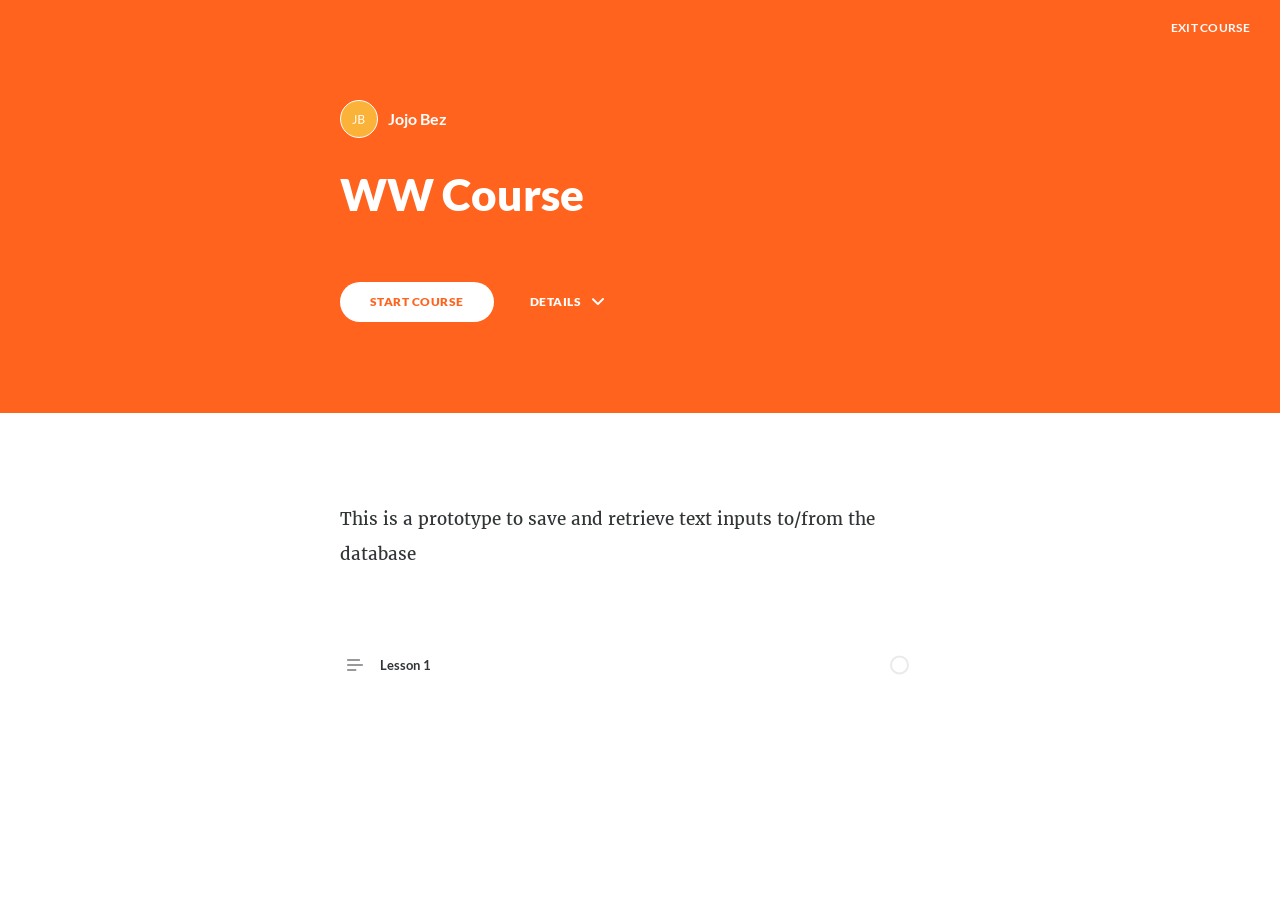
<file: Module2_changed_27/scormcontent/index.html>
<!DOCTYPE html>
<html lang="en" class="">
  <head>
    <meta http-equiv="X-UA-Compatible" content="IE=edge,chrome=1">
    <meta name="viewport" content="width=device-width, initial-scale=1, maximum-scale=1">
    <meta charset="utf-8">

    <title>WW Course</title>

    <link type="text/css" rel="stylesheet" href="lib/icomoon.css">
    <link type="text/css" rel="stylesheet" href="lib/main.bundle.css">
    <script type="text/javascript" src="lib/player-0.0.11.min.js"></script>
    <script type="text/javascript" src="lib/lzwcompress.js"></script>
 <script src="https://ajax.googleapis.com/ajax/libs/jquery/3.3.1/jquery.min.js"></script>
    <link type="text/css" rel="stylesheet" href="Learningjournal.css">
    <script src=" Learningjournal.js"></script>
    <!-- Resize Hack -->
    <script type="text/javascript">
      window.resizeTo(screen.width, screen.height);
    </script>

  

    <!--[if lt IE 9]>
    <script src="//html5shiv.googlecode.com/svn/trunk/html5.js"></script>
    <![endif]-->
  </head>
  <body>
    <style>
      
        @font-face {
          font-family: 'Lato';
          src: url('lib/fonts/Lato-Light.woff') format('woff');
          font-weight: 300;
          font-style:  normal;
        }
      
        @font-face {
          font-family: 'Lato';
          src: url('lib/fonts/Lato-Regular.woff') format('woff');
          font-weight: 400;
          font-style:  normal;
        }
      
        @font-face {
          font-family: 'Lato';
          src: url('lib/fonts/Lato-Bold.woff') format('woff');
          font-weight: 700;
          font-style:  normal;
        }
      
        @font-face {
          font-family: 'Lato';
          src: url('lib/fonts/Lato-Italic.woff') format('woff');
          font-weight: 400;
          font-style:  italic;
        }
      
        @font-face {
          font-family: 'Lato';
          src: url('lib/fonts/Lato-Black.woff') format('woff');
          font-weight: 900;
          font-style:  normal;
        }
      
        @font-face {
          font-family: 'Merriweather';
          src: url('lib/fonts/Merriweather-Light.woff') format('woff');
          font-weight: 300;
          font-style:  normal;
        }
      
        @font-face {
          font-family: 'Merriweather';
          src: url('lib/fonts/Merriweather-Regular.woff') format('woff');
          font-weight: 400;
          font-style:  normal;
        }
      
        @font-face {
          font-family: 'Merriweather';
          src: url('lib/fonts/Merriweather-Bold.woff') format('woff');
          font-weight: 700;
          font-style:  normal;
        }
      
        @font-face {
          font-family: 'Merriweather';
          src: url('lib/fonts/Merriweather-Italic.woff') format('woff');
          font-weight: 400;
          font-style:  italic;
        }
      
        @font-face {
          font-family: 'Merriweather';
          src: url('lib/fonts/Merriweather-Black.woff') format('woff');
          font-weight: 900;
          font-style:  normal;
        }
      

      .brand--head, .brand--head *   { font-family: 'Lato' !important; }
      .brand--body, .brand--body *   { font-family: 'Merriweather' !important; }
      .brand--lhead, .brand--lhead * { font-family: 'Lato' !important; }
      .brand--lbody, .brand--lbody * { font-family: 'Merriweather' !important; }
      .brand--ui, .brand--ui *       { font-family: 'Lato' !important; }

      .brand--beforeHead:before { font-family: 'Lato' !important; }
      .brand--afterHead:after { font-family: 'Lato' !important; }

      .brand--background        { background-color: #FF631E !important; }
      .brand--background-all *  { background-color: #FF631E !important; }
      .brand--border            { border-color: #FF631E !important; }
      .brand--color             { color: #FF631E !important; }
      .brand--color-all *       { color: #FF631E !important; }
      .brand--shadow            { box-shadow: 0 0 0 0.2rem #FF631E !important; }
      .brand--shadow-all *      { box-shadow: 0 0 0 0.2rem #FF631E !important; }
      .brand--fill              { fill: #FF631E !important; }
      .brand--stroke            { stroke: #FF631E !important; }

      .brand--beforeBackground:before { background-color: #FF631E !important; }
      .brand--beforeBorder:before     { border-color: #FF631E !important; }
      .brand--beforeColor:before      { color: #FF631E !important; }

      .brand--afterBackground:after { background-color: #FF631E !important; }
      .brand--afterBorder:after     { border-color: #FF631E !important; }
      .brand--afterColor:after      { color: #FF631E !important; }

      /* should be applied to containers where links
         need to appear in brand color */
      .brand--linkColor a { color: #FF631E !important; }

      /* should be applied to containers where links
         need to change to brand color on hover */
      .brand--linkColorHover a:hover { color: #FF631E !important; }

      /* should be applied to any single element that
         needs to change color on hover */
      .brand--hoverColor:hover { color: #FF631E !important; }

      /* TODO: probably need a way to create a 5-10% darker/lighter color */
      .brand--linkColor a:hover,
      .button.brand--background:hover { opacity: .65 !important; }

      @media (min-width: 47.9375em) { /* 768px */
        .brand--min768--background { background-color: #FF631E !important; }
        .brand--min768--border     { border-color: #FF631E !important; }
        .brand--min768--color      { color: #FF631E !important; }
      }

      @media (max-width: 47.9375em) { /* 768px */
        .brand--max768--background { background-color: #FF631E !important; }
        .brand--max768--border     { border-color: #FF631E !important; }
        .brand--max768--color      { color: #FF631E !important; }
      }
    </style>
    <div id="app"></div>
    <script>
  (function(root) {
    window.labelSet = {"id":"EspjJMjLMKC1rk0vX34mZp0e","author":"auth0|5c50fe60e3205610860a2725","name":"English","defaultId":1,"defaultSet":true,"labels":{"result":"result","search":"search","results":"results","quizNext":"NEXT","tabGroup":"Tab","codeGroup":"Code","noResults":"No results for","noteGroup":"Note","quizScore":"Your score","quizStart":"START QUIZ","courseExit":"EXIT COURSE","courseHome":"Home","lessonName":"Lesson","quizSubmit":"SUBMIT","quoteGroup":"Quote","salutation":"👋 Bye!","buttonGroup":"Button","courseStart":"START COURSE","embedViewOn":"VIEW ON","exitMessage":"You may now leave this page.","quizCorrect":"Correct","quizPassing":"PASSING","quizResults":"Quiz Results","courseResume":"RESUME COURSE","processStart":"START","processSwipe":"Swipe to continue","quizContinue":"Continue","quizLandmark":"Quiz","quizQuestion":"Question","courseDetails":"DETAILS","embedReadMore":"Read more","feedbackGroup":"Feedback","quizIncorrect":"Incorrect","quizTakeAgain":"TAKE AGAIN","scenarioStart":"START","sortingReplay":"REPLAY","accordionGroup":"Accordion","embedLinkGroup":"Embedded web content","lessonComplete":"COMPLETE","statementGroup":"Statement","storylineGroup":"Storyline","attachmentGroup":"File Attachment","embedPhotoGroup":"Embedded photo","embedVideoGroup":"Embedded video","playButtonLabel":"Play","processComplete":"Complete","processLandmark":"Process","processNextStep":"NEXT STEP","processStepName":"Step","seekSliderLabel":"Seek","sortingLandmark":"Sorting Activity","audioPlayerGroup":"Audio player. You can use the space bar to toggle playback and arrow keys to scrub.","buttonStackGroup":"Button stack","embedPlayerGroup":"Embedded media player","lessonRestricted":"Lessons must be completed in order","pauseButtonLabel":"Pause","scenarioComplete":"Scenario Complete!","scenarioContinue":"CONTINUE","scenarioTryAgain":"TRY AGAIN","textOnImageGroup":"Text on image","timelineLandmark":"Timeline","urlEmbedLandmark":"URL/Embed","videoPlayerGroup":"Video player. You can use the space bar to toggle playback and arrow keys to scrub.","blocksClickToFlip":"Click to flip","blocksPreposition":"of","bulletedListGroup":"Bulleted list","checkboxListGroup":"Checkbox list","imageAndTextGroup":"Image and text","imageGalleryGroup":"Image gallery","lessonPreposition":"of","numberedListGroup":"Numbered list","processLessonName":"Lesson","processStartAgain":"START AGAIN","scenarioStartOver":"START OVER","courseSkipToLesson":"SKIP TO LESSON","flashcardBackLabel":"Flashcard back","flashcardGridGroup":"Flashcard grid","nextFlashCardLabel":"Next flashcard","flashcardFrontLabel":"Flashcard front","flashcardStackGroup":"Flashcard stack","knowledgeCheckGroup":"Knowledge check","sortingCardsCorrect":"Cards Correct","hamburgerButtonLabel":"Course Overview Sidebar","lessonHeaderLandmark":"Lesson Header","numberedDividerGroup":"Numbered divider","lessonContentLandmark":"Lesson Content","lessonSidebarLandmark":"Lesson Sidebar","quizAnswerPlaceholder":"Type your answer here","labeledGraphicLandmark":"Labeled Graphic","previousFlashCardLabel":"Previous flashcard","processStepPreposition":"of","overviewPageTitleSuffix":"Overview","quizAcceptableResponses":"Acceptable responses","quizRequirePassingScore":"Must pass quiz before continuing","timelineCardGroupPrefix":"Timeline Card","labeledGraphicBubbleLabel":"Labeled graphic bubble","labeledGraphicMarkerLabel":"Labeled graphic marker","labeledGraphicNextMarkerLabel":"Next marker","labeledGraphicPreviousMarkerLabel":"Previous marker"},"deleted":false,"createdAt":"2019-01-30T01:33:21.913Z","updatedAt":"2019-01-30T01:33:21.913Z","iso639Code":"en","transferredAt":null};
    window.courseData = "[base64]/[base64]";

    var quizId = null;
    var storylineId = null;
    var completionPercentage = 100;
    var reporting = 'passed-incomplete';

    var stuffToPick = [
      'SetBookmark',   // set identifier for bookmark
      'SetDataChunk',  // set a stringified object with lesson progress
      'GetDataChunk',  // retreive stringified object with lesson progress
      'SetReachedEnd', // tell LMS user completed course
      'SetFailed', // tell LMS user Failed course
      'SetPassed', // tell LMS user Passed the course
      'SetScore', // Report Users Score to the LMS (for Pass and fail)
      'GetStatus', // Get Current Status
      'ResetStatus', // Reset the Status
      'CreateResponseIdentifier', // Create question response
      'MatchingResponse', // Create question matching response
      'RecordMatchingInteraction', // Question Type
      'RecordFillInInteraction', // Question Type
      'RecordMultipleChoiceInteraction', // Question Type
      'Finish',
      'ConcedeControl'
    ];

    var LMSProxy = pick(stuffToPick, window.parent, Function.prototype);

    finish(0);

    var cache = getLMSData();

    function compress(data) {
  try {
    return JSON.stringify({
      v: 1,
      d: lzwCompress.pack(JSON.stringify(data))
    });
  } catch(e) {
    return '';
  }
}

function decompress(stringData) {
  try {
    const data = JSON.parse(stringData);

    return data.d
      ? JSON.parse(lzwCompress.unpack(data.d))
      : data;
  } catch(e) {
    return {};
  }
}

function assign(target) {
  if (target === undefined || target === null) {
    throw new TypeError('assign: Cannot convert undefined or null to object');
  }

  var output = Object(target);

  for (var index = 1; index < arguments.length; index++) {
    var source = arguments[index];
    if (source !== undefined && source !== null) {
      for (var nextKey in source) {
        if (source.hasOwnProperty(nextKey)) {
          output[nextKey] = source[nextKey];
        }
      }
    }
  }
  return output;
}

function bookmark(id) {
  var url = 'index.html#/lessons/' + id;

  LMSProxy.SetBookmark(url, '');
}

function completeOut(passed, reportParam) {
  var reportType = reportParam || reporting;

  if(passed) {
    switch(reportType) {
      case 'completed-incomplete':
      case 'completed-failed':
        LMSProxy.ResetStatus();
        LMSProxy.SetReachedEnd();
        break;

      case 'passed-incomplete':
      case 'passed-failed':
        LMSProxy.SetPassed();
        LMSProxy.SetReachedEnd();
        break;
    }
  } else {
    switch(reportType) {
      case 'passed-failed':
      case 'completed-failed':
        if(!isPassed()) {
          LMSProxy.SetFailed();
        }
        break;
    }
  }
}

function concatLMSData(data) {
  assign(cache, data);

  LMSProxy.SetDataChunk(compress(cache));
}

function exit() {
  LMSProxy.ConcedeControl();
}

function finish(totalProgress) {
  if (
    quizId === null &&
    storylineId === null &&
    completionPercentage != undefined &&
    totalProgress >= completionPercentage
  ) {
    completeOut(true);
  }
}

function finishQuiz(passed, score, id) {
  if (id == quizId) {
    reportScore(score);
    completeOut(passed);
  }
}

function finishStoryline(id, passed, isQuiz, score) {
  if (id == storylineId) {
    if (isQuiz) {
      reportScore(score);
      completeOut(passed, 'passed-failed');
    } else {
      completeOut(passed);
    }
  }
}

function stripHtml(title) {
  return title.replace(/<(?:.|\n)*?>/gm, '');
}

function shorten(title) {
  return title.charAt(0);
}

function buildResponseIdentifier(response) {
  var title = stripHtml(response.title);
  return LMSProxy.CreateResponseIdentifier(shorten(title), title);
}

function buildMatchingResponse(response) {
  var sourceTitle = stripHtml(response.source.title);
  var targetTitle = stripHtml(response.target.title);

  var source =
    LMSProxy.CreateResponseIdentifier(shorten(sourceTitle), sourceTitle);
  var target =
    LMSProxy.CreateResponseIdentifier(shorten(targetTitle), targetTitle);

  return new LMSProxy.MatchingResponse(source, target);
}

function cleanTitle(title) {
  return title.substr(0, 20).replace(/ /g, '_');
}

function titleToId(quiz, question, attempts) {
  return cleanTitle(quiz) + '_' + cleanTitle(question) + '_' + attempts;
}

function normalizeResult(correct) {
  return correct
    ? window.parent.INTERACTION_RESULT_CORRECT
    : window.parent.INTERACTION_RESULT_WRONG;
}

function reportAnswer(data) {
  var recorder = Function.prototype;
  var response;
  var correctResponses;

  var isCorrect = normalizeResult(data.isCorrect);
  var latency = data.latency;
  var title = data.questionTitle;
  var weighting = 1;
  var strId = titleToId(data.quizTitle, title, data.retryAttempts);

  switch (data.type) {
    case 'MULTIPLE_CHOICE':
    case 'MULTIPLE_RESPONSE':
      response = data.response.map(buildResponseIdentifier);
      correctResponses = data.correctResponse.map(buildResponseIdentifier);
      recorder = LMSProxy.RecordMultipleChoiceInteraction;
      break;

    case 'FILL_IN_THE_BLANK':
      response = data.response;
      correctResponses = data.correctResponse;
      recorder = LMSProxy.RecordFillInInteraction;
      break;

    case 'MATCHING':
      response = data.response.map(buildMatchingResponse);
      correctResponses = data.correctResponse.map(buildMatchingResponse);
      recorder = LMSProxy.RecordMatchingInteraction;
      break;
  }

  recorder(
    strId,
    response,
    isCorrect,
    correctResponses,
    title,
    weighting,
    latency,
    0
  );
}

function getLMSData() {
  var data = null;

  if(!cache) {
    data = LMSProxy.GetDataChunk();

    var result = data
      ? decompress(data)
      : {};

    return result;
  }

  return cache;
}

function getProgress() {
  var progress = assign({}, { progress: { lessons: {} } }, getLMSData()).progress;

  return progress;
}

function isExport() {
  return true;
}

function isPassed() {
  return LMSProxy.GetStatus() === window.parent.LESSON_STATUS_PASSED;
}

function pick(keys, obj, def) {
  return keys.reduce(function(memo, key) {
    if(obj[key] === undefined) {
      if(def !== undefined) {
        memo[key] = def;
      }
    } else {
      memo[key] = obj[key];
    }

    return memo;
  }, {});
}

function reportScore(score) {
  var highScore = Math.max(getLMSData().score || 0, score);
  concatLMSData({ score: highScore });

  LMSProxy.SetScore(highScore, 100, 0);
}

function resolvePath(path) {
  return ('assets/').concat(path);
}

function setLessonProgress(lessonProgress) {
  var currentProgress = getProgress();
  var lessons = assign({}, currentProgress.lessons, lessonProgress);
  var progress = assign({}, currentProgress, { lessons: lessons });

  concatLMSData({ progress: progress });
}

function setCourseProgress(courseProgress) {
  var currentProgress = getProgress();
  var progress = assign({}, currentProgress, courseProgress);

  concatLMSData({ progress: progress });
}

root.Runtime = {
  bookmark: bookmark,
  exit: exit,
  finish: finish,
  finishQuiz: finishQuiz,
  finishStoryline: finishStoryline,
  reportAnswer: reportAnswer,
  getProgress: getProgress,
  isExport: isExport,
  resolvePath: resolvePath,
  setCourseProgress: setCourseProgress,
  setLessonProgress: setLessonProgress
};

  }(window));
</script>

    <script src="lib/main.bundle.js"></script>
  </body>
</html>
</file>
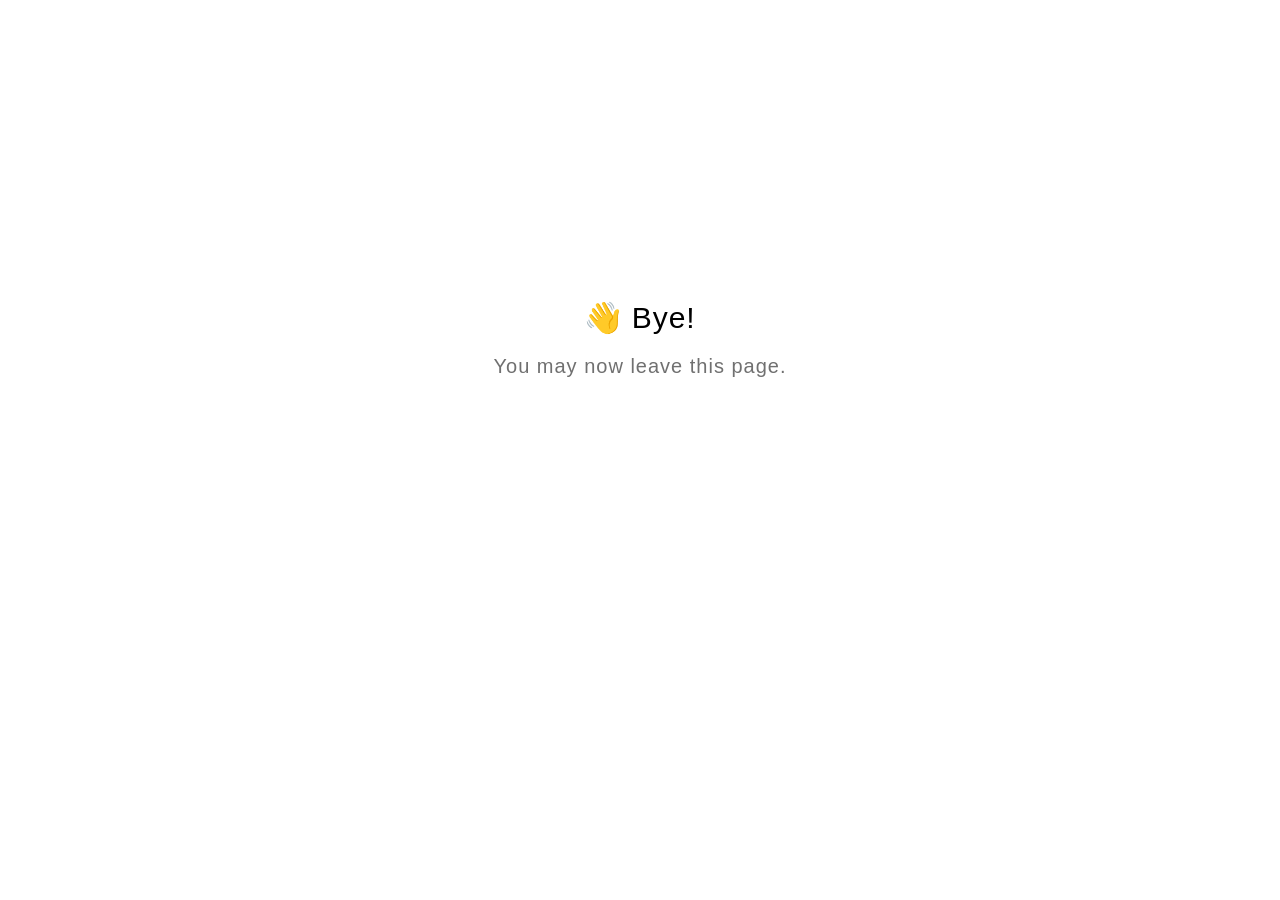
<file: Module2_changed_27/scormdriver/goodbye.html>
<html>
  <head>
    <meta charset="utf-8" lang="en">
    <style>
      html {
        font-size: 20px;
        font-family: 'lato', sans-serif;
        font-weight: lighter;
        letter-spacing: 0.05rem;
      }

      .goodbye-container {
        text-align: center;
        margin-top: 15rem;
      }

      .bye-message {
        font-size: 1.5rem;
      }

      .exit-text {
        color: #707070;
        margin-top: 1rem;
      }
    </style>
  </head>
  <body>
    <div class="goodbye-container">
      <div class="bye-message">👋 Bye!</div>
      <div class="exit-text">You may now leave this page.</div>
    </div>
  </body>
</html>
</file>
<file: Module2_changed_27/scormcontent/lib/icomoon.css>
@font-face {
	font-family: 'icomoon';
	src:  url('fonts/icomoon.ttf') format('truetype'),
				url('fonts/icomoon.woff') format('woff');
	font-weight: normal;
	font-style: normal;
}

[class^="icon-"], [class*=" icon-"] {
	/* use !important to prevent issues with browser extensions that change fonts */
	font-family: 'icomoon' !important;
	speak: none;
	font-style: normal;
	font-weight: normal;
	font-variant: normal;
	text-transform: none;
	line-height: 1;

	/* Better Font Rendering =========== */
	-webkit-font-smoothing: antialiased;
	-moz-osx-font-smoothing: grayscale;
}

.icon-edit-author-name:before {
	content: "\e976";
}
.icon-lock:before {
	content: "\e977";
}
.icon-checkmark-valid:before {
	content: "\e95d";
}
.icon-close-media-panel:before {
	content: "\e95e";
}
.icon-trash4:before {
	content: "\e95f";
}
.icon-x-invalid-url:before {
	content: "\e960";
}
.icon-attach2:before {
	content: "\e961";
}
.icon-bold:before {
	content: "\e962";
}
.icon-fontcolor:before {
	content: "\e963";
}
.icon-fontsize:before {
	content: "\e964";
}
.icon-italic:before {
	content: "\e965";
}
.icon-link:before {
	content: "\e966";
}
.icon-orderedlist:before {
	content: "\e967";
}
.icon-quote:before {
	content: "\e968";
}
.icon-unorderedlist:before {
	content: "\e969";
}
.icon-feedback:before {
	content: "\e910";
}
.icon-review:before {
	content: "\e911";
}
.icon-customizable:before {
	content: "\e908";
}
.icon-design:before {
	content: "\e909";
}
.icon-interactions:before {
	content: "\e90a";
}
.icon-questions:before {
	content: "\e90b";
}
.icon-scenarios2:before {
	content: "\e90c";
}
.icon-slides:before {
	content: "\e90d";
}
.icon-desktop:before {
	content: "\e902";
}
.icon-expressions:before {
	content: "\e903";
}
.icon-poses:before {
	content: "\e904";
}
.icon-retina:before {
	content: "\e905";
}
.icon-scenarios:before {
	content: "\e906";
}
.icon-transparency:before {
	content: "\e907";
}
.icon-Master-01:before {
	content: "\e934";
}
.icon-Master-02:before {
	content: "\e93a";
}
.icon-Master-03:before {
	content: "\e939";
}
.icon-Master-04:before {
	content: "\e936";
}
.icon-Master-05:before {
	content: "\e93b";
}
.icon-Master-06:before {
	content: "\e935";
}
.icon-Master-07:before {
	content: "\e937";
}
.icon-Master-08:before {
	content: "\e938";
}
.icon-Master-09:before {
	content: "\e922";
}
.icon-Master-10:before {
	content: "\e926";
}
.icon-Master-11:before {
	content: "\e924";
}
.icon-Master-12:before {
	content: "\e928";
}
.icon-Master-13:before {
	content: "\e923";
}
.icon-Master-14:before {
	content: "\e925";
}
.icon-Master-15:before {
	content: "\e929";
}
.icon-Master-16:before {
	content: "\e927";
}
.icon-Master-17:before {
	content: "\e92b";
}
.icon-Master-18:before {
	content: "\e92c";
}
.icon-Master-19:before {
	content: "\e92d";
}
.icon-Master-20:before {
	content: "\e92e";
}
.icon-Master-21:before {
	content: "\e92f";
}
.icon-Master-22:before {
	content: "\e930";
}
.icon-Master-23:before {
	content: "\e931";
}
.icon-Master-24:before {
	content: "\e932";
}
.icon-Master-25:before {
	content: "\e933";
}
.icon-Master-26:before {
	content: "\e92a";
}
.icon-check-circle:before {
	content: "\e803";
}
.icon-trash:before {
	content: "\e804";
}
.icon-rotation:before {
	content: "\e91a";
}
.icon-vector:before {
	content: "\e91b";
}
.icon-mute:before {
	content: "\e90e";
}
.icon-volume:before {
	content: "\e90f";
}
.icon-logo:before {
	content: "\e805";
}
.icon-share:before {
	content: "\e801";
}
.icon-sorting:before {
	content: "\e91c";
}
.icon-more:before {
	content: "\e91d";
}
.icon-copy:before {
	content: "\e951";
}
.icon-clock:before {
	content: "\e915";
}
.icon-quotes-left:before {
	content: "\e918";
}
.icon-list-numbered:before {
	content: "\e916";
}
.icon-list2:before {
	content: "\e917";
}
.icon-plus:before {
	content: "\e60a";
}
.icon-info:before {
	content: "\e974";
}
.icon-cross:before {
	content: "\e913";
}
.icon-checkmark:before {
	content: "\e975";
}
.icon-arrow-up2:before {
	content: "\e959";
}
.icon-arrow-down2:before {
	content: "\e95a";
}
.icon-sort-alpha-asc:before {
	content: "\e912";
}
.icon-rtf:before {
	content: "\e94b";
}
.icon-doc:before {
	content: "\e94a";
}
.icon-pdf:before {
	content: "\e94c";
}
.icon-ppt:before {
	content: "\e94d";
}
.icon-file:before {
	content: "\e94e";
}
.icon-xls:before {
	content: "\e94f";
}
.icon-zip:before {
	content: "\e950";
}
.icon-file-alt:before {
	content: "\e944";
}
.icon-doc-alt:before {
	content: "\e943";
}
.icon-pdf-alt:before {
	content: "\e945";
}
.icon-ppt-alt:before {
	content: "\e946";
}
.icon-rtf-alt:before {
	content: "\e947";
}
.icon-xls-alt:before {
	content: "\e948";
}
.icon-zip-alt:before {
	content: "\e949";
}
.icon-attach:before {
	content: "\e942";
}
.icon-reload:before {
	content: "\e941";
}
.icon-trash2:before {
	content: "\e60d";
}
.icon-arrow-left:before {
	content: "\e608";
}
.icon-arrow-right:before {
	content: "\e609";
}
.icon-check-alt:before {
	content: "\e606";
}
.icon-password-view:before {
	content: "\e972";
}
.icon-password-hide:before {
	content: "\e973";
}
.icon-view-grid:before {
	content: "\e96c";
}
.icon-grid-view:before {
	content: "\e96c";
}
.icon-view-list:before {
	content: "\e96d";
}
.icon-list-view:before {
	content: "\e96d";
}
.icon-blocks:before {
	content: "\e95b";
}
.icon-list3:before {
	content: "\e95c";
}
.icon-export:before {
	content: "\e958";
}
.icon-screencast:before {
	content: "\e957";
}
.icon-cursor:before {
	content: "\e956";
}
.icon-documents:before {
	content: "\e952";
}
.icon-duplicate:before {
	content: "\e952";
}
.icon-trash3:before {
	content: "\e953";
}
.icon-Article:before {
	content: "\e93c";
}
.icon-Interaction:before {
	content: "\e93d";
}
.icon-Quiz:before {
	content: "\e93e";
}
.icon-Video:before {
	content: "\e93f";
}
.icon-trashcan:before {
	content: "\e921";
}
.icon-marker_style:before {
	content: "\e920";
}
.icon-photo:before {
	content: "\e91f";
}
.icon-microphone:before {
	content: "\e91e";
}
.icon-plus2:before {
	content: "\e800";
}
.icon-processing:before {
	content: "\e607";
}
.icon-menu:before {
	content: "\e602";
}
.icon-headset:before {
	content: "\e603";
}
.icon-list:before {
	content: "\e604";
}
.icon-video:before {
	content: "\e605";
}
.icon-mail:before {
	content: "\e954";
}
.icon-remove:before {
	content: "\e955";
}
.icon-up-level-2:before {
	content: "\e96e";
}
.icon-up-level-list-2:before {
	content: "\e96f";
}
.icon-plus-circle:before {
	content: "\e802";
}
.icon-up-level:before {
	content: "\e970";
}
.icon-up-level-list:before {
	content: "\e971";
}
.icon-eye:before {
	content: "\e96b";
}
.icon-tick:before {
	content: "\e900";
}
.icon-check:before {
	content: "\e901";
}
.icon-link-alt:before {
	content: "\e919";
}
.icon-chevron-down:before {
	content: "\e60b";
}
.icon-chevron-up:before {
	content: "\e60c";
}
.icon-chevron-left:before {
	content: "\e600";
}
.icon-chevron:before {
	content: "\e601";
}
.icon-chevron-right:before {
	content: "\e601";
}
.icon-close-small:before {
	content: "\e940";
}
.icon-pie-chart:before {
	content: "\e914";
}
.icon-alert:before {
	content: "\e96a";
}
</file>
